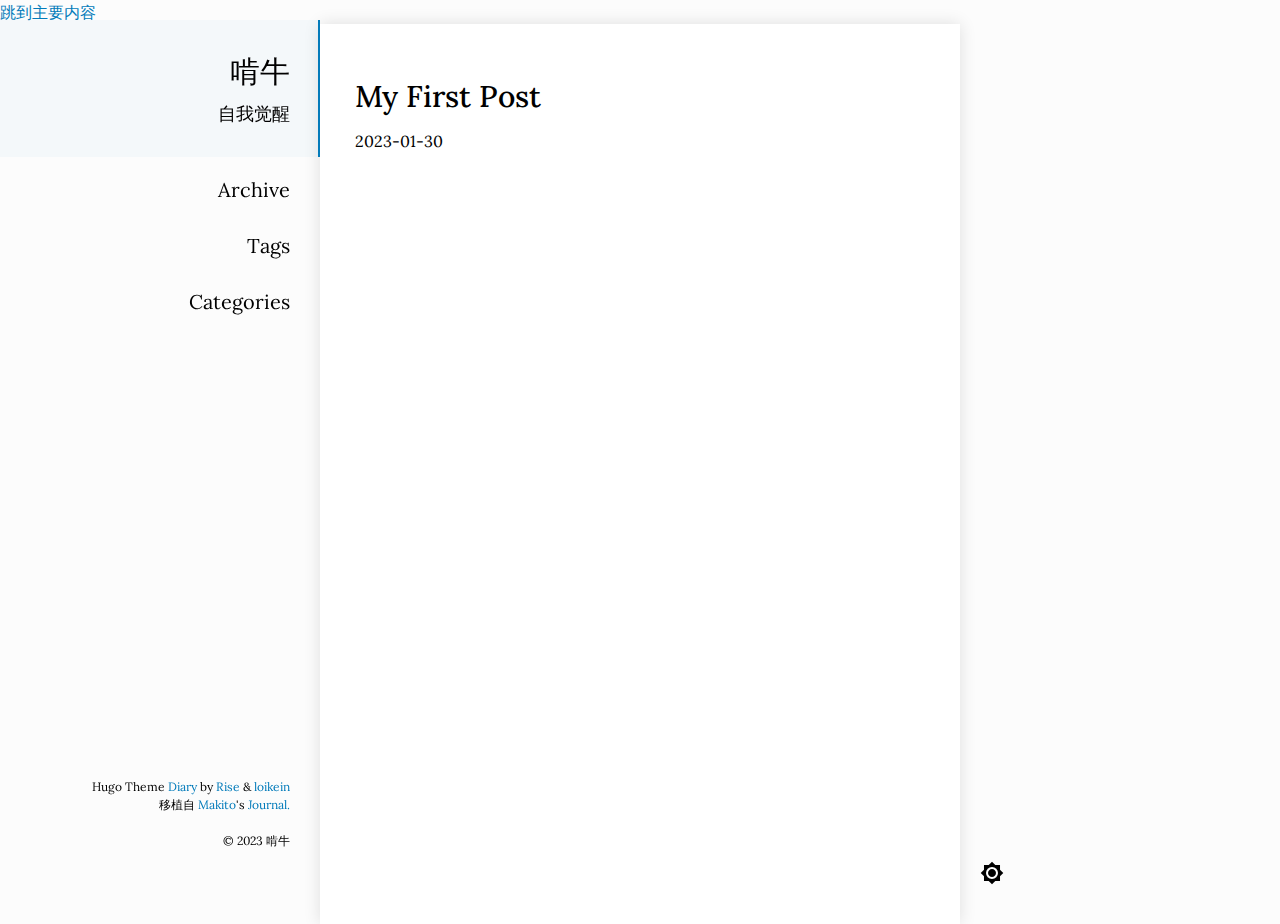
<file: page/1/index.html>
<!doctype html><html lang=zh-hans><head><title>https://kenshinlin.github.io/</title><link rel=canonical href=https://kenshinlin.github.io/><meta name=robots content="noindex"><meta charset=utf-8><meta http-equiv=refresh content="0; url=https://kenshinlin.github.io/"></head></html>
</file>
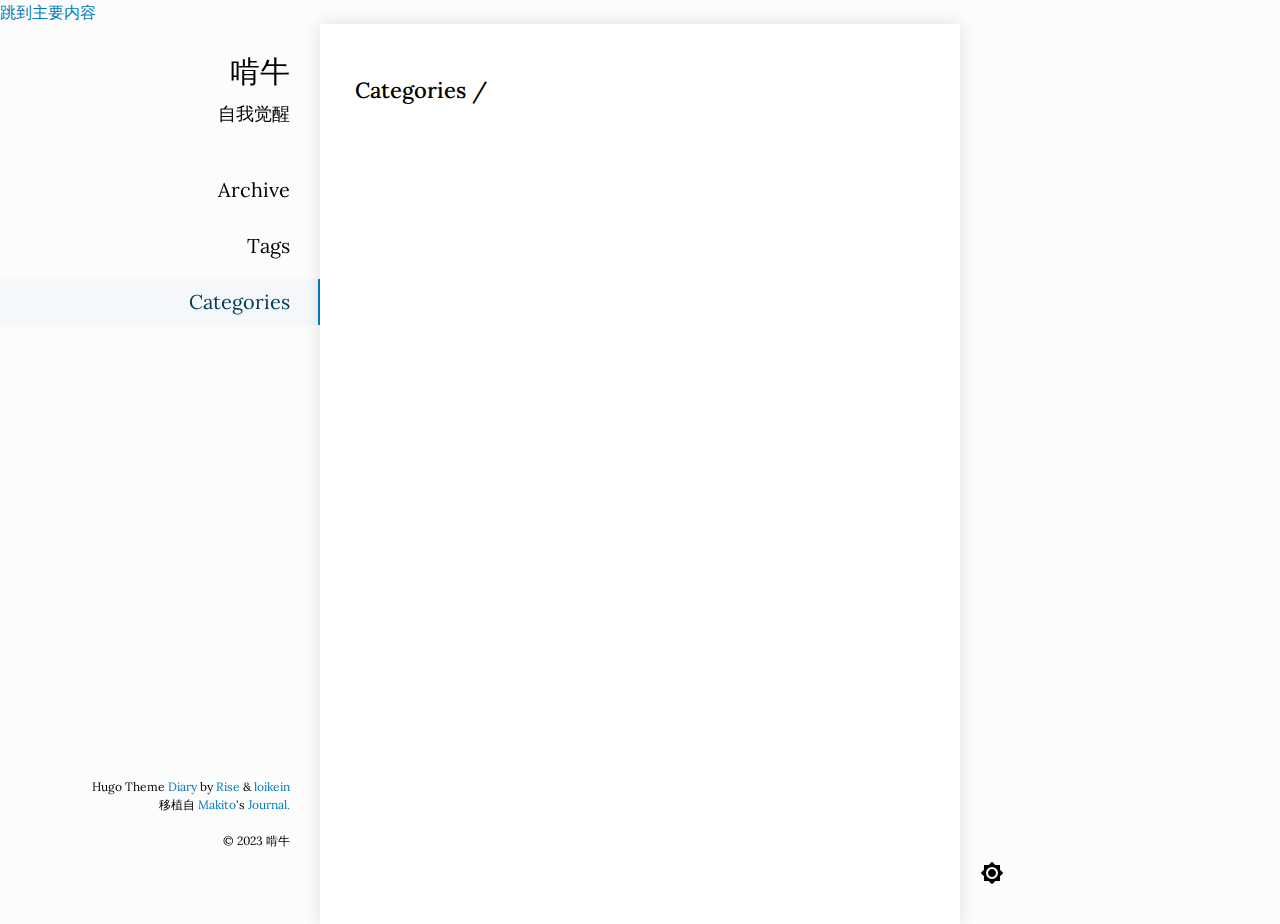
<file: categories/page/1/index.html>
<!doctype html><html lang=zh-hans><head><title>https://kenshinlin.github.io/categories/</title><link rel=canonical href=https://kenshinlin.github.io/categories/><meta name=robots content="noindex"><meta charset=utf-8><meta http-equiv=refresh content="0; url=https://kenshinlin.github.io/categories/"></head></html>
</file>
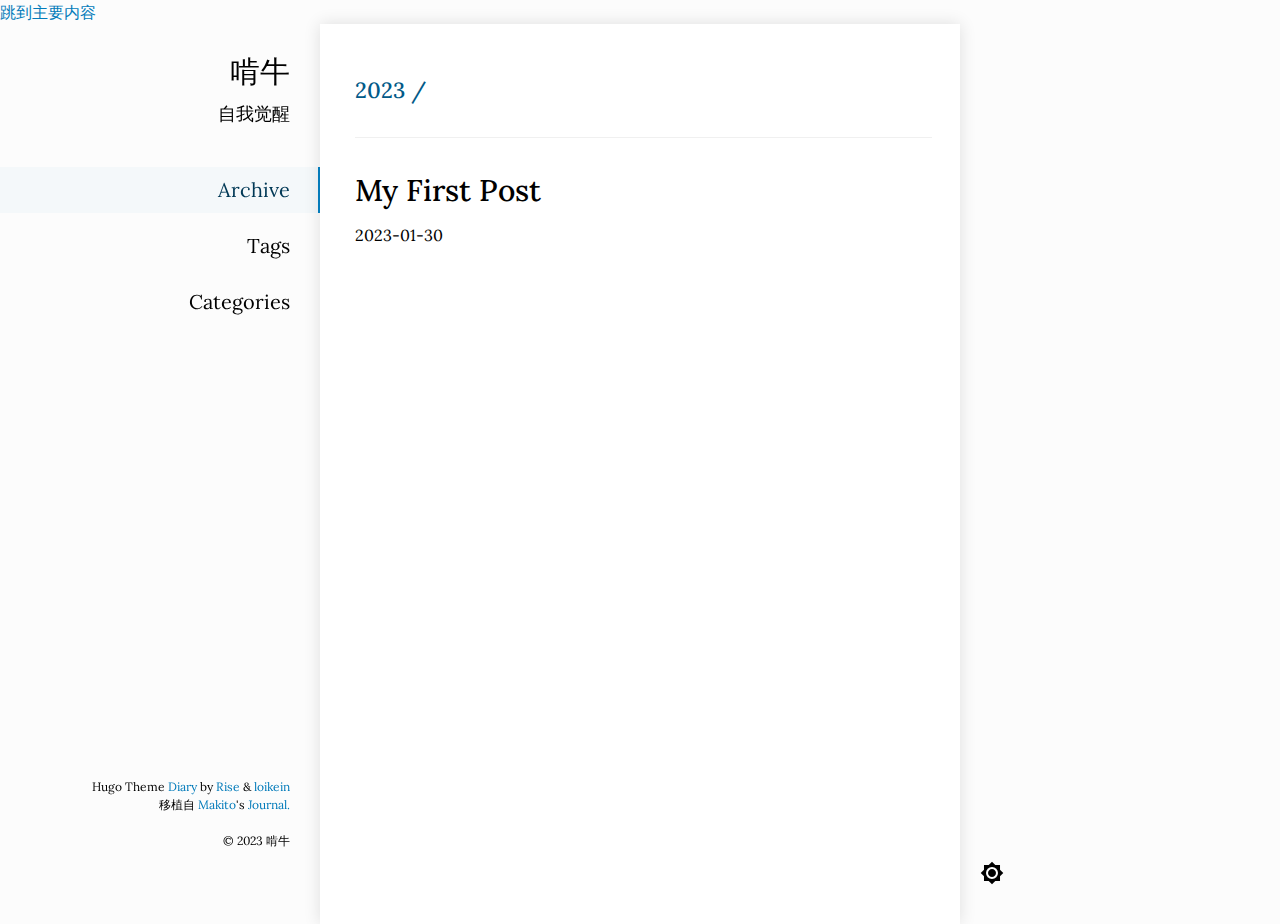
<file: posts/page/1/index.html>
<!doctype html><html lang=zh-hans><head><title>https://kenshinlin.github.io/posts/</title><link rel=canonical href=https://kenshinlin.github.io/posts/><meta name=robots content="noindex"><meta charset=utf-8><meta http-equiv=refresh content="0; url=https://kenshinlin.github.io/posts/"></head></html>
</file>
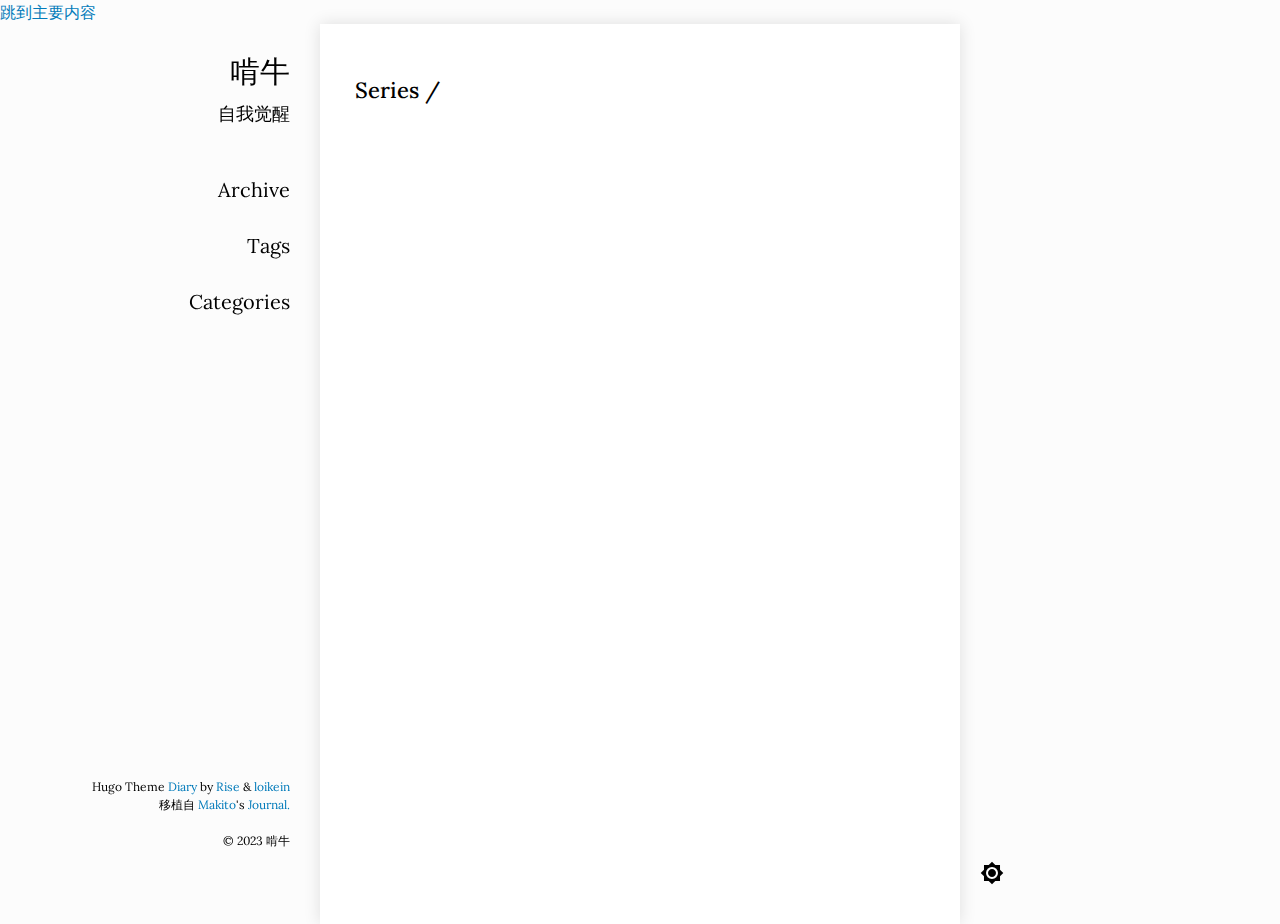
<file: series/page/1/index.html>
<!doctype html><html lang=zh-hans><head><title>https://kenshinlin.github.io/series/</title><link rel=canonical href=https://kenshinlin.github.io/series/><meta name=robots content="noindex"><meta charset=utf-8><meta http-equiv=refresh content="0; url=https://kenshinlin.github.io/series/"></head></html>
</file>
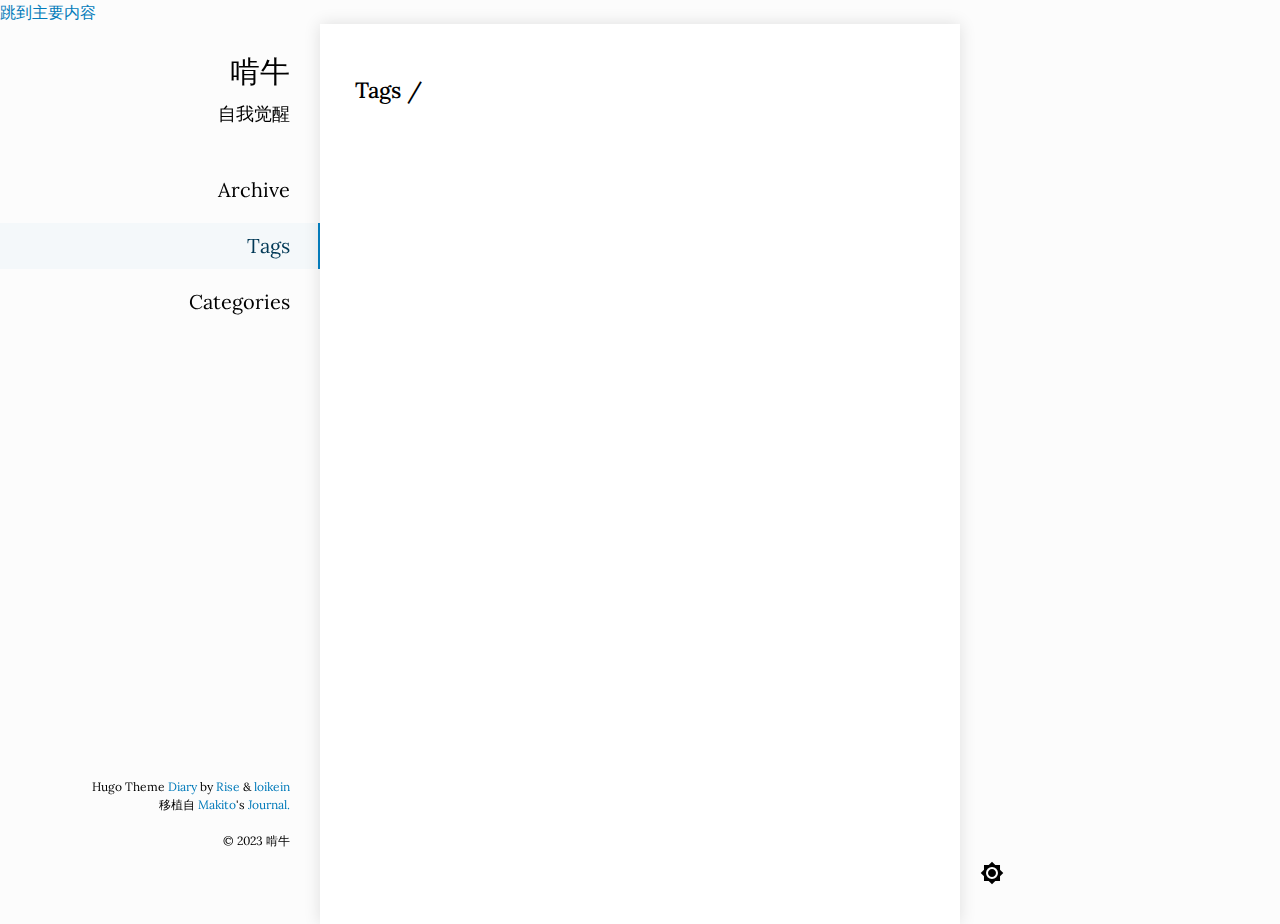
<file: tags/page/1/index.html>
<!doctype html><html lang=zh-hans><head><title>https://kenshinlin.github.io/tags/</title><link rel=canonical href=https://kenshinlin.github.io/tags/><meta name=robots content="noindex"><meta charset=utf-8><meta http-equiv=refresh content="0; url=https://kenshinlin.github.io/tags/"></head></html>
</file>
